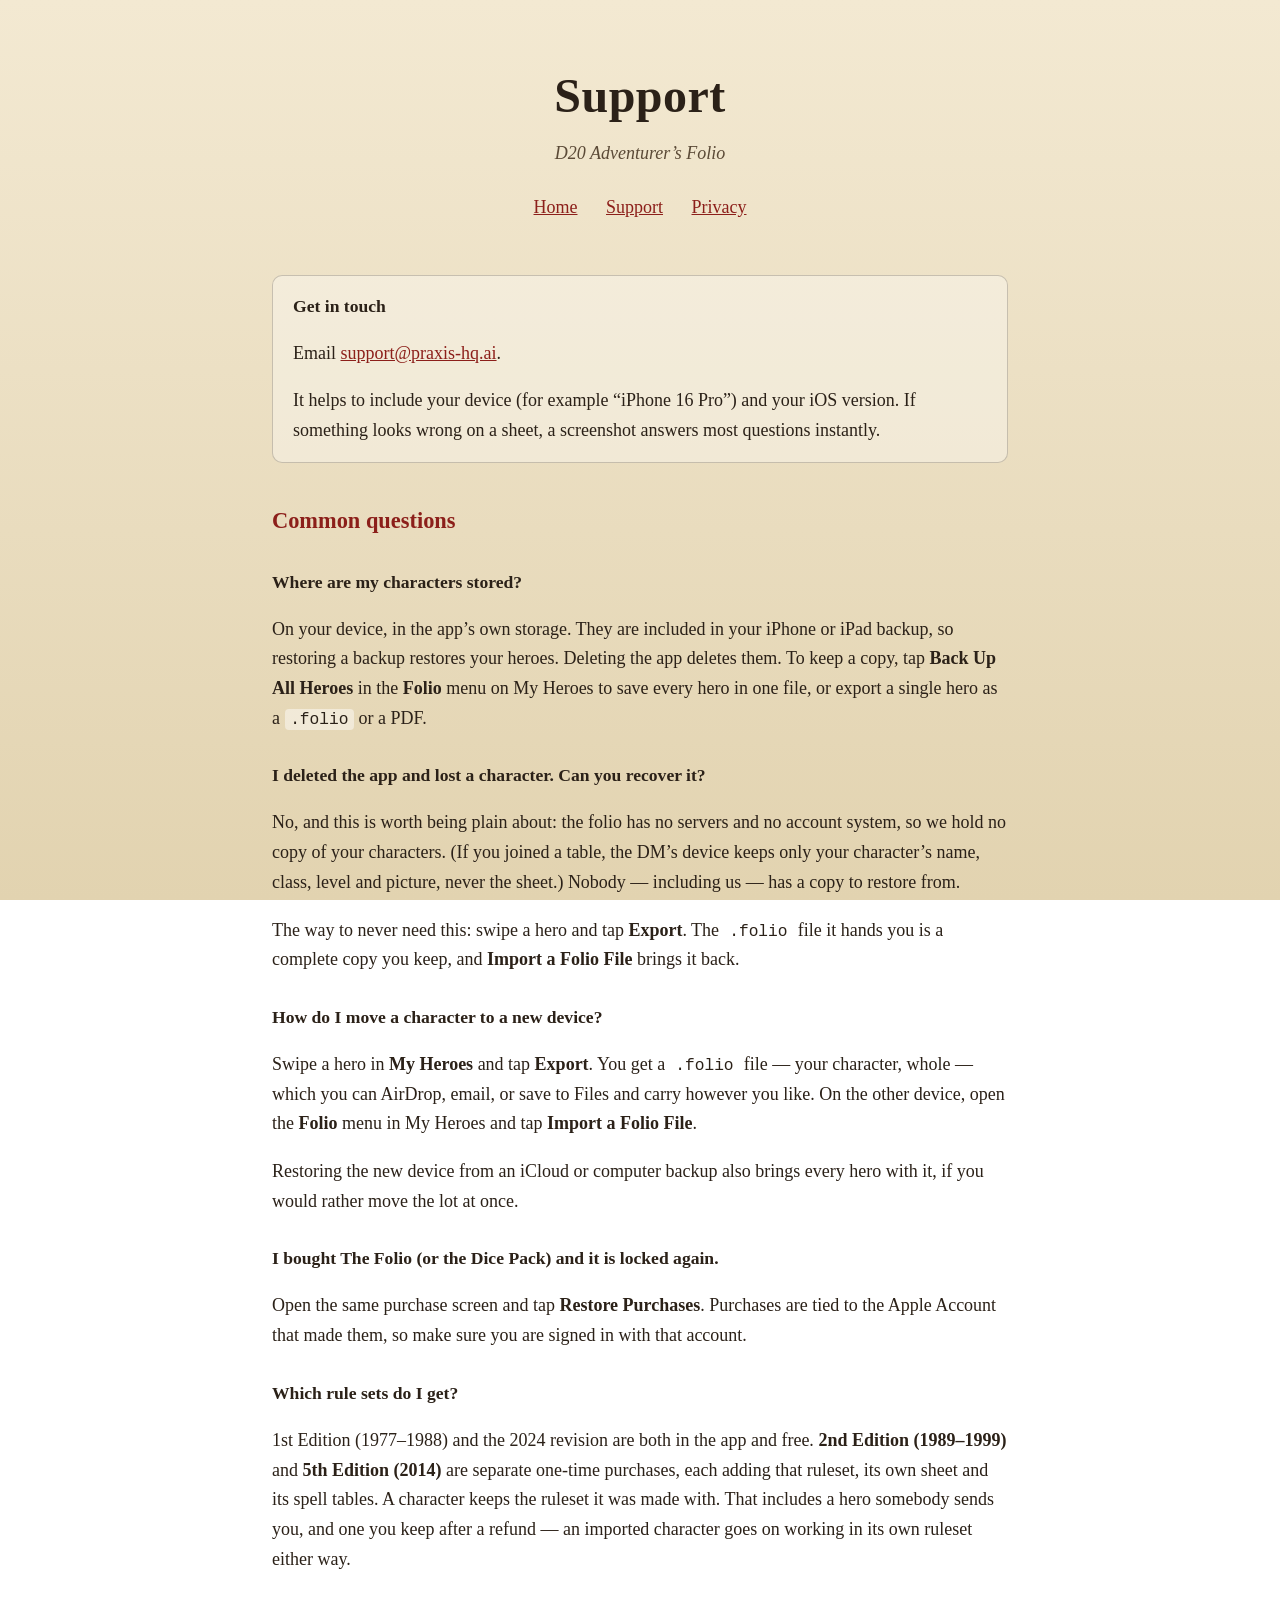
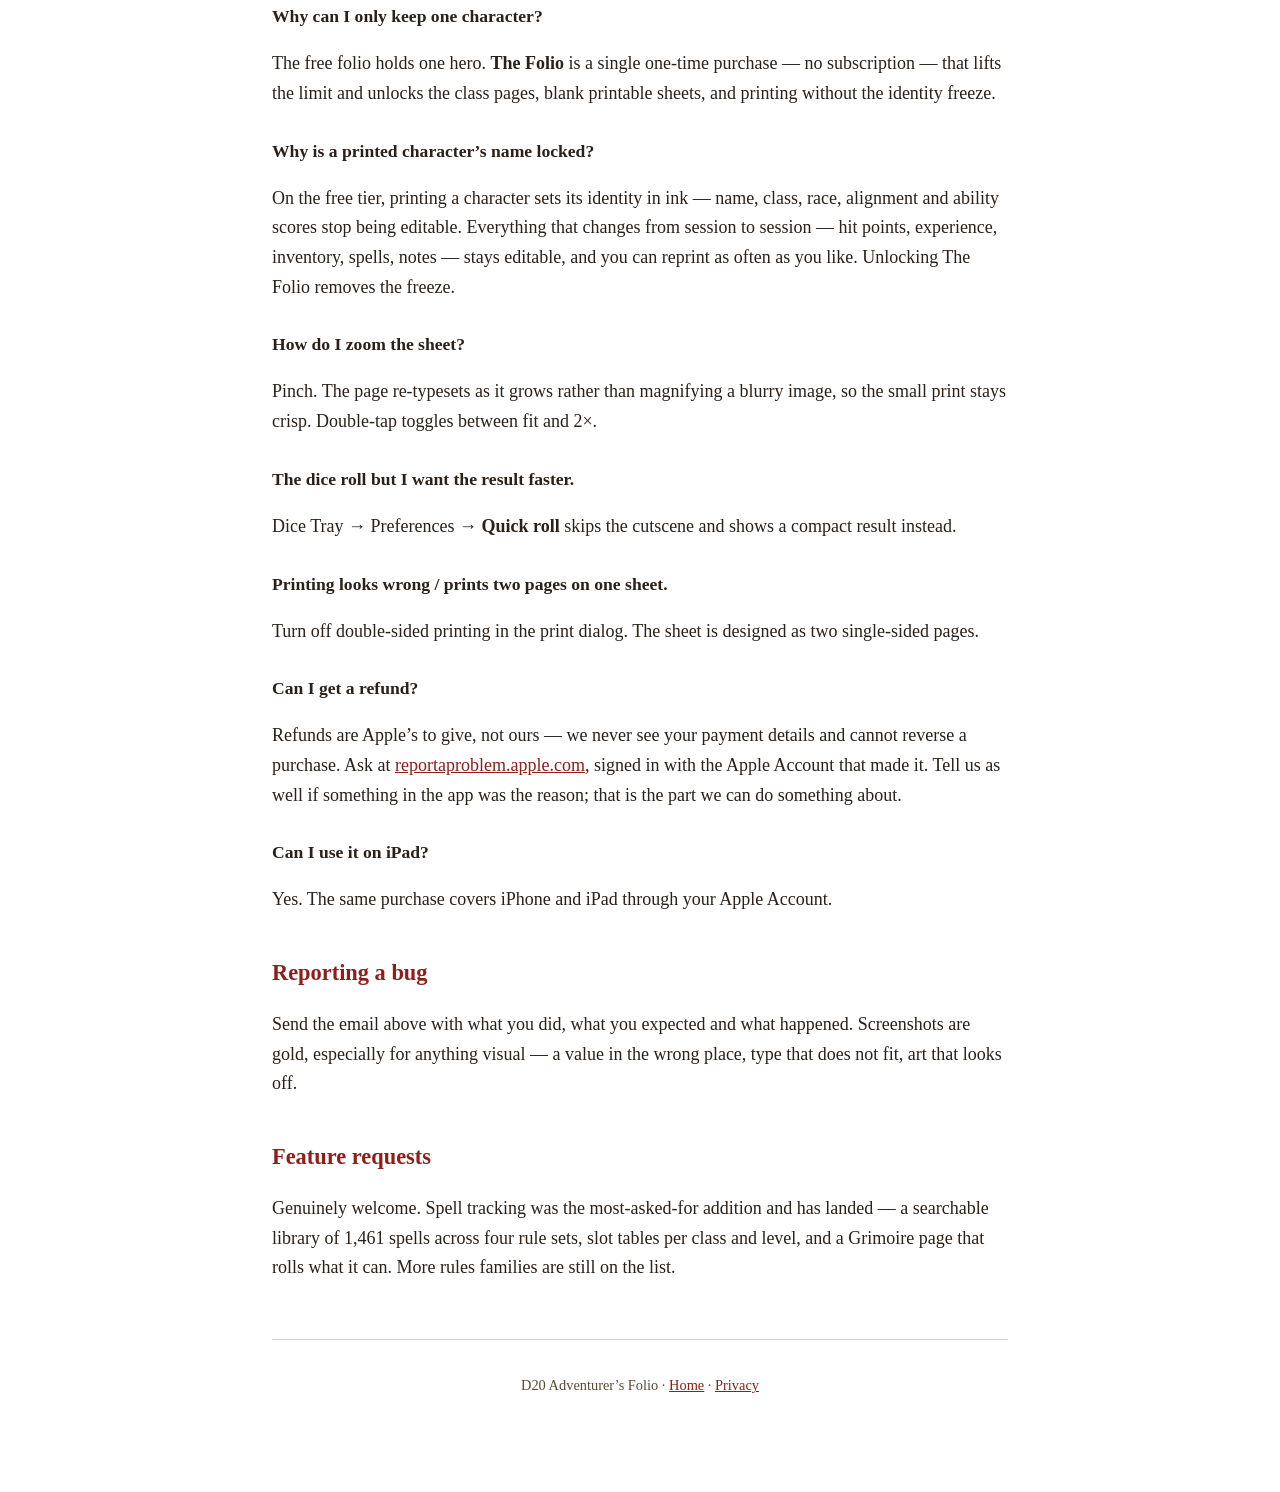
<file: support.html>
<!doctype html>
<html lang="en">
<head>
<meta charset="utf-8">
<meta name="viewport" content="width=device-width, initial-scale=1">
<title>Support &mdash; D20 Adventurer's Folio</title>
<meta name="description" content="Support for D20 Adventurer's Folio: how to get help, answers to common questions, and how to report a problem.">
<meta property="og:title" content="Support — D20 Adventurer’s Folio">
<meta property="og:image" content="https://adam2670.github.io/d20-adventurers-folio/img/hero-playtable.jpg">
<meta property="og:url" content="https://adam2670.github.io/d20-adventurers-folio/support.html">
<link rel="canonical" href="https://adam2670.github.io/d20-adventurers-folio/support.html">
<link rel="stylesheet" href="style.css?v=3">
</head>
<body>
<div class="wrap">
<header>
  <h1>Support</h1>
  <p class="motto">D20 Adventurer&rsquo;s Folio</p>
  <nav>
    <a href="index.html">Home</a>
    <a href="support.html">Support</a>
    <a href="privacy.html">Privacy</a>
  </nav>
</header>

<div class="card">
  <h3 style="margin-top:0">Get in touch</h3>
  <p>Email <a href="mailto:support@praxis-hq.ai">support@praxis-hq.ai</a>.</p>
  <p style="margin-bottom:0">It helps to include your device (for example
  &ldquo;iPhone 16 Pro&rdquo;) and your iOS version. If something looks wrong on
  a sheet, a screenshot answers most questions instantly.</p>
</div>

<h2>Common questions</h2>

<h3>Where are my characters stored?</h3>
<p>On your device, in the app&rsquo;s own storage. They are included in your
iPhone or iPad backup, so restoring a backup restores your heroes. Deleting the
app deletes them. To keep a copy, tap <strong>Back Up All Heroes</strong> in the
<strong>Folio</strong> menu on My Heroes to save every hero in one file, or export
a single hero as a <code>.folio</code> or a PDF.</p>

<h3>I deleted the app and lost a character. Can you recover it?</h3>
<p>No, and this is worth being plain about: the folio has no servers and no
account system, so we hold no copy of your characters. (If you joined a table,
the DM&rsquo;s device keeps only your character&rsquo;s name, class, level and
picture, never the sheet.) Nobody &mdash;
including us &mdash; has a copy to restore from.</p>
<p>The way to never need this: swipe a hero and tap <strong>Export</strong>.
The <code>.folio</code> file it hands you is a complete copy you keep, and
<strong>Import a Folio File</strong> brings it back.</p>

<h3>How do I move a character to a new device?</h3>
<p>Swipe a hero in <strong>My Heroes</strong> and tap <strong>Export</strong>.
You get a <code>.folio</code> file &mdash; your character, whole &mdash; which
you can AirDrop, email, or save to Files and carry however you like. On the
other device, open the <strong>Folio</strong> menu in My Heroes and tap
<strong>Import a Folio File</strong>.</p>
<p>Restoring the new device from an iCloud or computer backup also brings every
hero with it, if you would rather move the lot at once.</p>

<h3>I bought The Folio (or the Dice Pack) and it is locked again.</h3>
<p>Open the same purchase screen and tap <strong>Restore Purchases</strong>.
Purchases are tied to the Apple Account that made them, so make sure you are
signed in with that account.</p>

<h3>Which rule sets do I get?</h3>
<p>1st Edition (1977&ndash;1988) and the 2024 revision are both in the app and
free. <strong>2nd Edition (1989&ndash;1999)</strong> and <strong>5th Edition
(2014)</strong> are separate one-time purchases, each adding that ruleset, its
own sheet and its spell tables. A character keeps the ruleset it was made
with. That includes a hero somebody sends you, and one you keep after a refund
&mdash; an imported character goes on working in its own ruleset either way.</p>

<h3>Why can I only keep one character?</h3>
<p>The free folio holds one hero. <strong>The Folio</strong> is a single
one-time purchase &mdash; no subscription &mdash; that lifts the limit and
unlocks the class pages, blank printable sheets, and printing without the
identity freeze.</p>

<h3>Why is a printed character&rsquo;s name locked?</h3>
<p>On the free tier, printing a character sets its identity in ink &mdash; name,
class, race, alignment and ability scores stop being editable. Everything that
changes from session to session &mdash; hit points, experience, inventory,
spells, notes &mdash; stays editable, and you can reprint as often as you like.
Unlocking The Folio removes the freeze.</p>

<h3>How do I zoom the sheet?</h3>
<p>Pinch. The page re-typesets as it grows rather than magnifying a blurry
image, so the small print stays crisp. Double-tap toggles between fit and 2&times;.</p>

<h3>The dice roll but I want the result faster.</h3>
<p>Dice Tray &rarr; Preferences &rarr; <strong>Quick roll</strong> skips the
cutscene and shows a compact result instead.</p>

<h3>Printing looks wrong / prints two pages on one sheet.</h3>
<p>Turn off double-sided printing in the print dialog. The sheet is designed as
two single-sided pages.</p>

<h3>Can I get a refund?</h3>
<p>Refunds are Apple&rsquo;s to give, not ours &mdash; we never see your payment
details and cannot reverse a purchase. Ask at
<a href="https://reportaproblem.apple.com">reportaproblem.apple.com</a>, signed
in with the Apple Account that made it. Tell us as well if something in the app
was the reason; that is the part we can do something about.</p>

<h3>Can I use it on iPad?</h3>
<p>Yes. The same purchase covers iPhone and iPad through your Apple Account.</p>

<h2>Reporting a bug</h2>
<p>Send the email above with what you did, what you expected and what happened.
Screenshots are gold, especially for anything visual &mdash; a value in the
wrong place, type that does not fit, art that looks off.</p>

<h2>Feature requests</h2>
<p>Genuinely welcome. Spell tracking was the most-asked-for addition and has
landed &mdash; a searchable library of 1,461 spells across four rule sets, slot
tables per class and level, and a Grimoire page that rolls what it can. More
rules families are still on the list.</p>

<footer>
  <p>D20 Adventurer&rsquo;s Folio &middot; <a href="index.html">Home</a> &middot; <a href="privacy.html">Privacy</a></p>
</footer>
</div>
</body>
</html>
</file>
<file: style.css>
/* Adventurer's Folio — site styles. Self-contained: no fonts, scripts or
   images fetched from anywhere, so the pages load instantly and work offline. */
:root {
  --parchment: #f3e9d2;
  --parchment-dark: #e2d3b0;
  --ink: #2b2118;
  --ink-soft: #5b4a37;
  --accent: #8c1f1a;
  --rule: rgba(43, 33, 24, 0.22);
}
* { box-sizing: border-box; }
body {
  margin: 0;
  padding: 0 1.25rem 5rem;
  background: linear-gradient(180deg, var(--parchment) 0%, var(--parchment-dark) 100%);
  background-attachment: fixed;
  color: var(--ink);
  font-family: Georgia, "Iowan Old Style", "Times New Roman", serif;
  font-size: 18px;
  line-height: 1.65;
}
.wrap { max-width: 46rem; margin: 0 auto; }
header { text-align: center; padding: 3.5rem 0 1rem; }
h1 {
  font-size: clamp(2rem, 6vw, 3rem);
  margin: 0 0 .25rem;
  letter-spacing: .01em;
}
.motto {
  font-style: italic;
  color: var(--ink-soft);
  margin: 0 0 1.5rem;
}
hr {
  border: 0;
  border-top: 1px solid var(--rule);
  margin: 2rem 0;
}
h2 {
  font-size: 1.4rem;
  margin: 2.5rem 0 .75rem;
  color: var(--accent);
}
h3 { font-size: 1.1rem; margin: 1.75rem 0 .4rem; }
a { color: var(--accent); }
a:hover { text-decoration: none; }
nav { text-align: center; margin-bottom: 1rem; }
nav a { margin: 0 .75rem; white-space: nowrap; }
ul { padding-left: 1.2rem; }
li { margin: .4rem 0; }
.lede { font-size: 1.1rem; }
.card {
  background: rgba(255, 255, 255, 0.35);
  border: 1px solid var(--rule);
  border-radius: 10px;
  padding: 1rem 1.25rem;
  margin: 1.25rem 0;
}
.updated { color: var(--ink-soft); font-size: .9rem; }
/* The "getting it" card while the app is still in review. The rule down the
   left is what makes it read as a status note rather than as the download
   button someone arriving from a printed QR code is hoping for. */
.card.pending { border-left: 4px solid var(--accent); }

/* The 1.1 asterisk. Raised and small so it reads as a footnote mark rather
   than as punctuation, and underlined only on hover so a page carrying four
   of them does not look speckled. */
.mark {
  font-size: .8em;
  vertical-align: super;
  line-height: 0;
  text-decoration: none;
  padding: 0 .1em;
}
.mark:hover { text-decoration: underline; }
footer {
  margin-top: 3.5rem;
  padding-top: 1.25rem;
  border-top: 1px solid var(--rule);
  text-align: center;
  color: var(--ink-soft);
  font-size: .9rem;
}
code {
  font-family: ui-monospace, "SF Mono", Menlo, monospace;
  font-size: .9em;
  background: rgba(255,255,255,.45);
  padding: .1em .35em;
  border-radius: 4px;
}

/* ---------------------------------------------------------------------------
   Imagery. Added when the page went from text to a showcase.

   The text column stays 46rem — that is a comfortable measure and widening it
   for the sake of pictures would hurt the reading. Figures break OUT of it
   instead, via a negative margin capped by the viewport, so the prose keeps its
   width and the art gets the room.

   Every image carries width/height so the browser reserves its box before the
   bytes land: without that the page reflows six times as it loads, which on a
   phone reads as jitter.
--------------------------------------------------------------------------- */
figure { margin: 0; }
figure img {
  display: block;
  width: 100%;
  height: auto;
  border-radius: 8px;
  border: 1px solid var(--rule);
  box-shadow: 0 2px 14px rgba(43, 33, 24, .18);
  background: rgba(255,255,255,.25);
}
figcaption {
  text-align: center;
  font-style: italic;
  color: var(--ink-soft);
  font-size: .92rem;
  margin-top: .5rem;
}

/* The walkthrough video. Matched to `figure img` so a video and a still sit
   identically in the measure — same radius, rule and shadow, so the page does
   not visibly change shape when one replaces the other. */
figure video {
  display: block;
  width: 100%;
  height: auto;
  border-radius: 8px;
  border: 1px solid var(--rule);
  box-shadow: 0 2px 14px rgba(43, 33, 24, .18);
  background: #14100a;
}
/* Licence attribution, not commentary: smaller and quieter than a figcaption,
   but deliberately NOT hidden — CC-BY requires it to be visible. */
.credit {
  text-align: center;
  color: var(--ink-soft);
  font-size: .78rem;
  margin: .6rem 0 0;
}

/* The playtable render, wider than the measure. */
.hero { margin: .5rem 0 2rem; }
.hero img { border-radius: 10px; }
.wide { margin: 2rem 0; }

/* Picture beside prose. Below 46rem it stacks, picture first — on a phone the
   image is the thing that earns the scroll. */
.split {
  display: grid;
  grid-template-columns: minmax(0, 1fr) minmax(0, 1.15fr);
  gap: 1.75rem;
  align-items: center;
  margin: 1.5rem 0 2.5rem;
}
.split > div > p:first-child { margin-top: 0; }
.split > div > p:last-child { margin-bottom: 0; }
.split.reverse > figure { order: 2; }

.gallery {
  display: grid;
  grid-template-columns: repeat(3, minmax(0, 1fr));
  gap: 1.25rem;
  margin: 1.5rem 0 2.5rem;
}
/* The cast: FOUR across, one row, full size. It was briefly five — Sir Garrick
   and Sir Adam are both paladins, and the pair read as a duplicate while the
   extra card cost the row its clean single line. One paladin, four columns.
   The builder crops every card to one aspect so the captions sit level. */
.heroes {
  display: grid;
  grid-template-columns: repeat(4, minmax(0, 1fr));
  gap: 1rem;
  margin: 1.5rem 0 2.5rem;
}
.heroes figcaption { font-size: .82rem; }

/* The comparison table.
   THE WRAPPER SCROLLS, NOT THE PAGE. Three columns of prose cannot fit a
   narrow phone at a readable size, and a table that overflows its parent takes
   the whole document sideways with it — every section on the page then scrolls
   horizontally to accommodate one element. `overflow-x: auto` on the wrapper
   confines that to the table, and `min-width` gives it something to scroll to
   rather than crushing the columns to two words each. */
.compare { overflow-x: auto; margin: 1.25rem 0 2rem; }
.compare table {
  border-collapse: collapse;
  width: 100%;
  min-width: 34rem;
  font-size: .95rem;
}
.compare th, .compare td {
  text-align: left;
  vertical-align: top;
  padding: .6rem .7rem;
  border-bottom: 1px solid var(--rule);
}
.compare thead th {
  font-size: .82rem;
  letter-spacing: .04em;
  text-transform: uppercase;
  color: var(--ink-soft);
  border-bottom-width: 2px;
}
/* The first column is the question, not an answer — it reads as a row label. */
.compare tbody th { font-weight: 600; width: 26%; }
/* Ours is the column being argued for, so it carries the weight. The tint is
   the parchment card colour, not a highlight: a coloured band would read as an
   ad inside a page that is otherwise a document. */
.compare td:last-child { background: rgba(255, 255, 255, 0.35); }
.compare tbody tr:last-child th, .compare tbody tr:last-child td { border-bottom: none; }

@media (max-width: 46rem) {
  .split { grid-template-columns: 1fr; gap: 1.1rem; }
  .split.reverse > figure { order: 0; }
  .gallery { grid-template-columns: repeat(2, minmax(0, 1fr)); }
  .heroes { grid-template-columns: repeat(2, minmax(0, 1fr)); }
}
@media (max-width: 30rem) {
  .gallery, .heroes { grid-template-columns: 1fr; }
}
</file>
